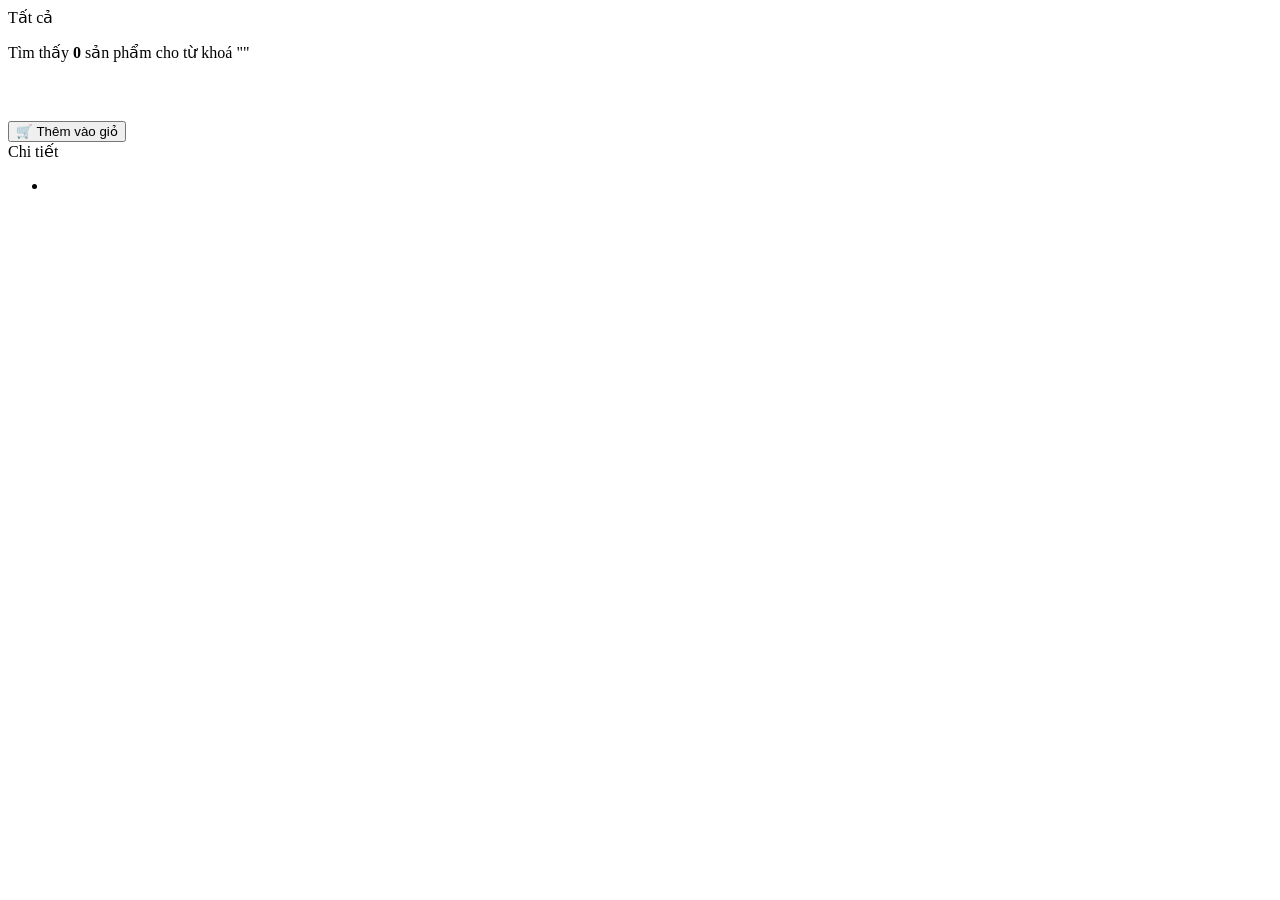
<file: src/main/resources/templates/shop/index.html>
<!DOCTYPE html>
<html xmlns:th="http://www.thymeleaf.org">
<head th:replace="~{fragments/layout :: head('Cửa hàng')}"></head>
<body>
<nav th:replace="~{fragments/layout :: navbar}"></nav>
<main class="container">
    <div th:replace="~{fragments/layout :: alerts}"></div>
    <div class="row">
        <!-- Cột danh mục -->
        <aside class="col-md-3 mb-3">
            <div class="list-group">
                <a class="list-group-item list-group-item-action"
                   th:classappend="${categoryId == null} ? 'active'"
                   th:href="@{/products(keyword=${keyword})}">Tất cả</a>
                <a th:each="c : ${categories}" class="list-group-item list-group-item-action"
                   th:classappend="${c.id == categoryId} ? 'active'"
                   th:href="@{/products(categoryId=${c.id}, keyword=${keyword})}" th:text="${c.name}"></a>
            </div>
        </aside>
        <!-- Lưới sản phẩm -->
        <section class="col-md-9">
            <p class="text-muted">
                Tìm thấy <b th:text="${products.totalElements}">0</b> sản phẩm
                <span th:if="${keyword}"> cho từ khoá "<b th:text="${keyword}"></b>"</span>
            </p>
            <div class="row row-cols-2 row-cols-lg-3 g-3">
                <div class="col" th:each="p : ${products.content}">
                    <div class="card h-100 shadow-sm">
                        <a th:href="@{/products/{id}(id=${p.id})}">
                            <img class="card-img-top product-img" th:src="${p.imageUrl}" th:alt="${p.name}">
                        </a>
                        <div class="card-body d-flex flex-column">
                            <small class="text-muted" th:text="${p.category.name}"></small>
                            <h6 class="card-title" th:text="${p.name}"></h6>
                            <div class="price mb-2" th:text="${#numbers.formatDecimal(p.price, 0, 'POINT', 0, 'COMMA')} + ' ₫'"></div>
                            <div class="mt-auto">
                                <!-- Nút "Thêm vào giỏ" sẽ bổ sung ở Phần 2 -->
                                <form th:action="@{/cart/add}" method="post" class="d-inline">
                                    <input type="hidden" name="productId" th:value="${p.id}">
                                    <button class="btn btn-sm btn-primary" th:disabled="${p.quantity == 0}">🛒 Thêm vào giỏ</button>
                                </form>
                                <a class="btn btn-sm btn-outline-primary" th:href="@{/products/{id}(id=${p.id})}">Chi tiết</a>
                            </div>
                        </div>
                    </div>
                </div>
            </div>
            <nav class="mt-4" th:if="${products.totalPages > 1}">
                <ul class="pagination justify-content-center">
                    <li class="page-item" th:each="i : ${#numbers.sequence(0, products.totalPages - 1)}"
                        th:classappend="${i == products.number} ? 'active'">
                        <a class="page-link" th:href="@{/products(keyword=${keyword}, categoryId=${categoryId}, page=${i})}"
                           th:text="${i + 1}"></a>
                    </li>
                </ul>
            </nav>
        </section>
    </div>
</main>
<footer th:replace="~{fragments/layout :: footer}"></footer>
</body>
</html>
</file>
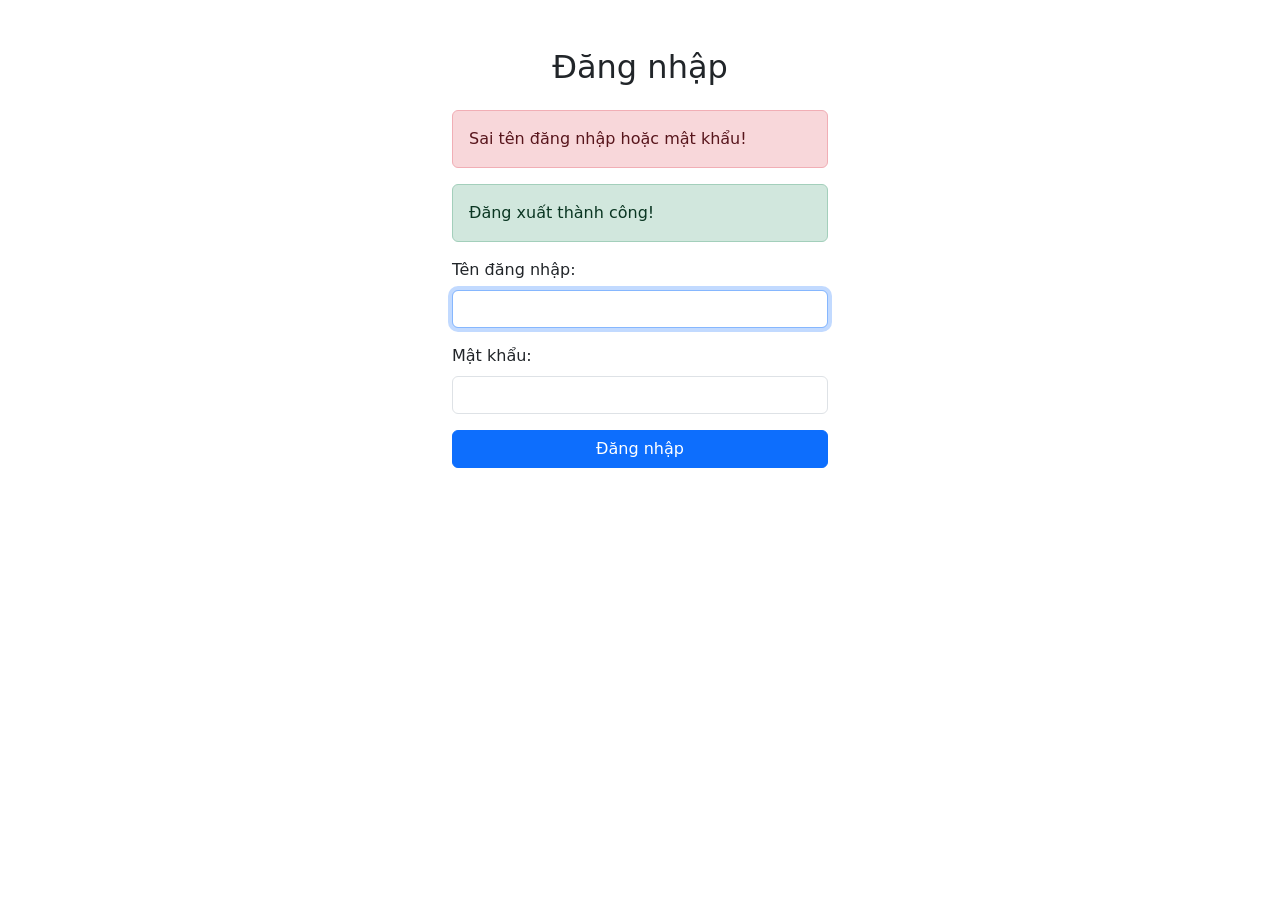
<file: src/main/resources/templates/auth/login.html>
<!DOCTYPE html>
<html xmlns:th="http://www.thymeleaf.org">
<head>
    <meta charset="UTF-8">
    <title>Đăng nhập hệ thống</title>
    <link rel="stylesheet" href="https://cdn.jsdelivr.net/npm/bootstrap@5.3.0/dist/css/bootstrap.min.css">
</head>
<body class="container mt-5" style="max-width: 400px;">
<h2 class="text-center mb-4">Đăng nhập</h2>
<div th:if="${param.error}" class="alert alert-danger">Sai tên đăng nhập hoặc mật khẩu!</div>
<div th:if="${param.logout}" class="alert alert-success">Đăng xuất thành công!</div>

<form th:action="@{/login}" method="post">
    <div class="mb-3">
        <label class="form-label">Tên đăng nhập:</label>
        <input type="text" name="username" class="form-control" required autofocus />
    </div>
    <div class="mb-3">
        <label class="form-label">Mật khẩu:</label>
        <input type="password" name="password" class="form-control" required />
    </div>
    <button type="submit" class="w-100 btn btn-primary">Đăng nhập</button>
</form>
</body>
</html>
</file>
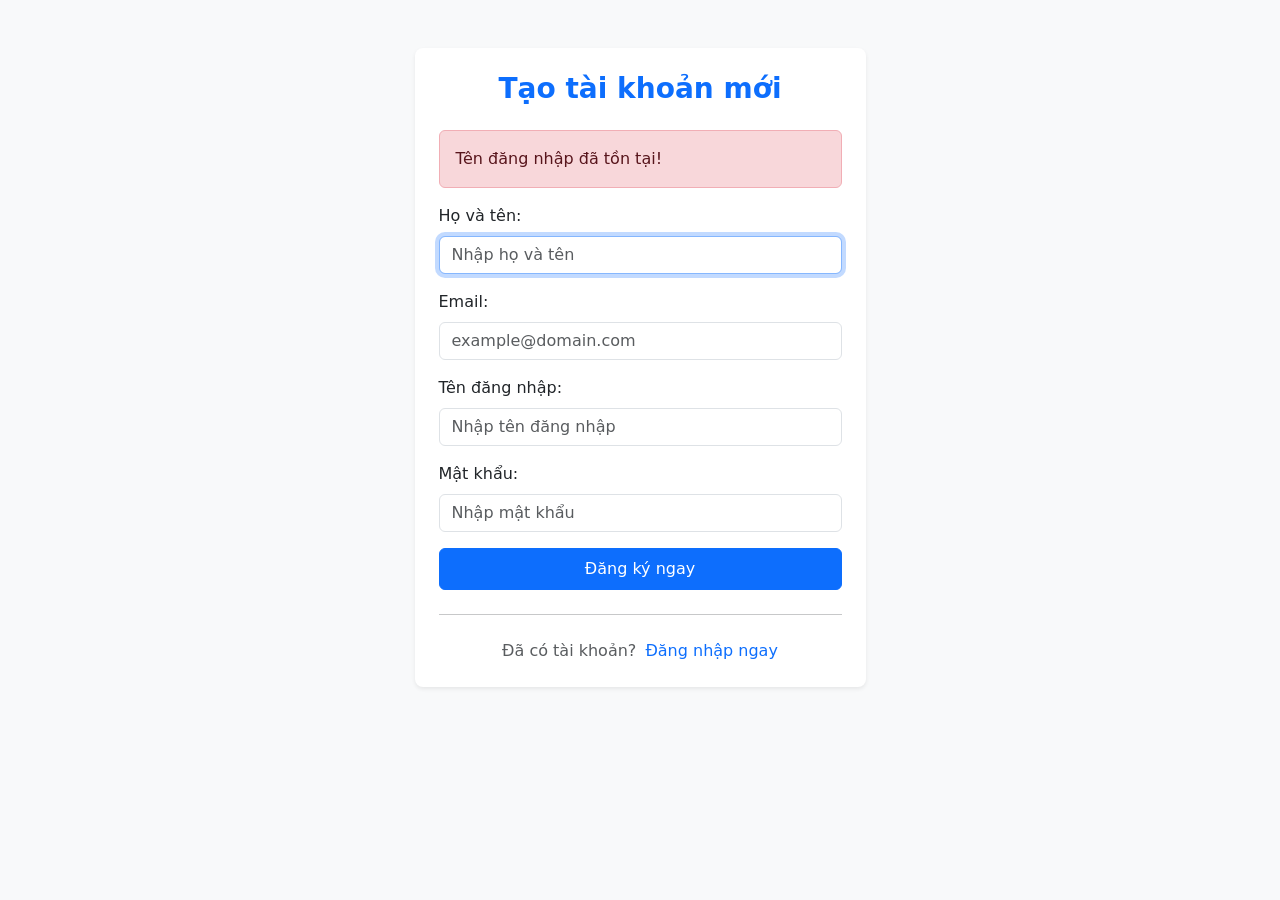
<file: src/main/resources/templates/auth/register.html>
<!DOCTYPE html>
<html xmlns:th="http://www.thymeleaf.org">
<head>
    <meta charset="UTF-8">
    <meta name="viewport" content="width=device-width, initial-scale=1.0">
    <title>Đăng ký tài khoản</title>
    <!-- Bootstrap 5 CSS -->
    <link rel="stylesheet" href="https://cdn.jsdelivr.net/npm/bootstrap@5.3.0/dist/css/bootstrap.min.css">
</head>
<body class="bg-light">

<div class="container mt-5">
    <div class="row justify-content-center">
        <div class="col-md-6 col-lg-5">
            <div class="card shadow-sm border-0 rounded-3">
                <div class="card-body p-4">
                    <h3 class="text-center mb-4 fw-bold text-primary">Tạo tài khoản mới</h3>

                    <!-- Thông báo lỗi (nếu trùng username hoặc lỗi xử lý) -->
                    <div th:if="${error}" class="alert alert-danger" th:text="${error}">
                        Tên đăng nhập đã tồn tại!
                    </div>

                    <!-- Form Đăng ký -->
                    <form th:action="@{/register}" th:object="${user}" method="post">

                        <!-- Họ và tên -->
                        <div class="mb-3">
                            <label for="fullName" class="form-label">Họ và tên:</label>
                            <input type="text" th:field="*{fullName}" id="fullName" class="form-control" placeholder="Nhập họ và tên" required autofocus />
                        </div>

                        <!-- Email -->
                        <div class="mb-3">
                            <label for="email" class="form-label">Email:</label>
                            <input type="email" th:field="*{email}" id="email" class="form-control" placeholder="example@domain.com" required />
                        </div>

                        <!-- Tên đăng nhập -->
                        <div class="mb-3">
                            <label for="username" class="form-label">Tên đăng nhập:</label>
                            <input type="text" th:field="*{username}" id="username" class="form-control" placeholder="Nhập tên đăng nhập" required />
                        </div>

                        <!-- Mật khẩu -->
                        <div class="mb-3">
                            <label for="password" class="form-label">Mật khẩu:</label>
                            <input type="password" th:field="*{password}" id="password" class="form-control" placeholder="Nhập mật khẩu" required />
                        </div>

                        <!-- Tự động phân quyền ngầm (Mặc định là ROLE_CUSTOMER hoặc USER tùy bài) -->
                        <input type="hidden" th:field="*{role}" value="ROLE_CUSTOMER" />

                        <!-- Nút Đăng ký -->
                        <button type="submit" class="w-100 btn btn-primary py-2 font-weight-bold">Đăng ký ngay</button>
                    </form>

                    <hr class="my-4" />

                    <!-- Thắt nút chuyển sang Đăng nhập -->
                    <div class="text-center">
                        <span class="text-muted">Đã có tài khoản?</span>
                        <a th:href="@{/login}" class="text-decoration-none font-weight-bold ms-1">Đăng nhập ngay</a>
                    </div>

                </div>
            </div>
        </div>
    </div>
</div>

</body>
</html>
</file>
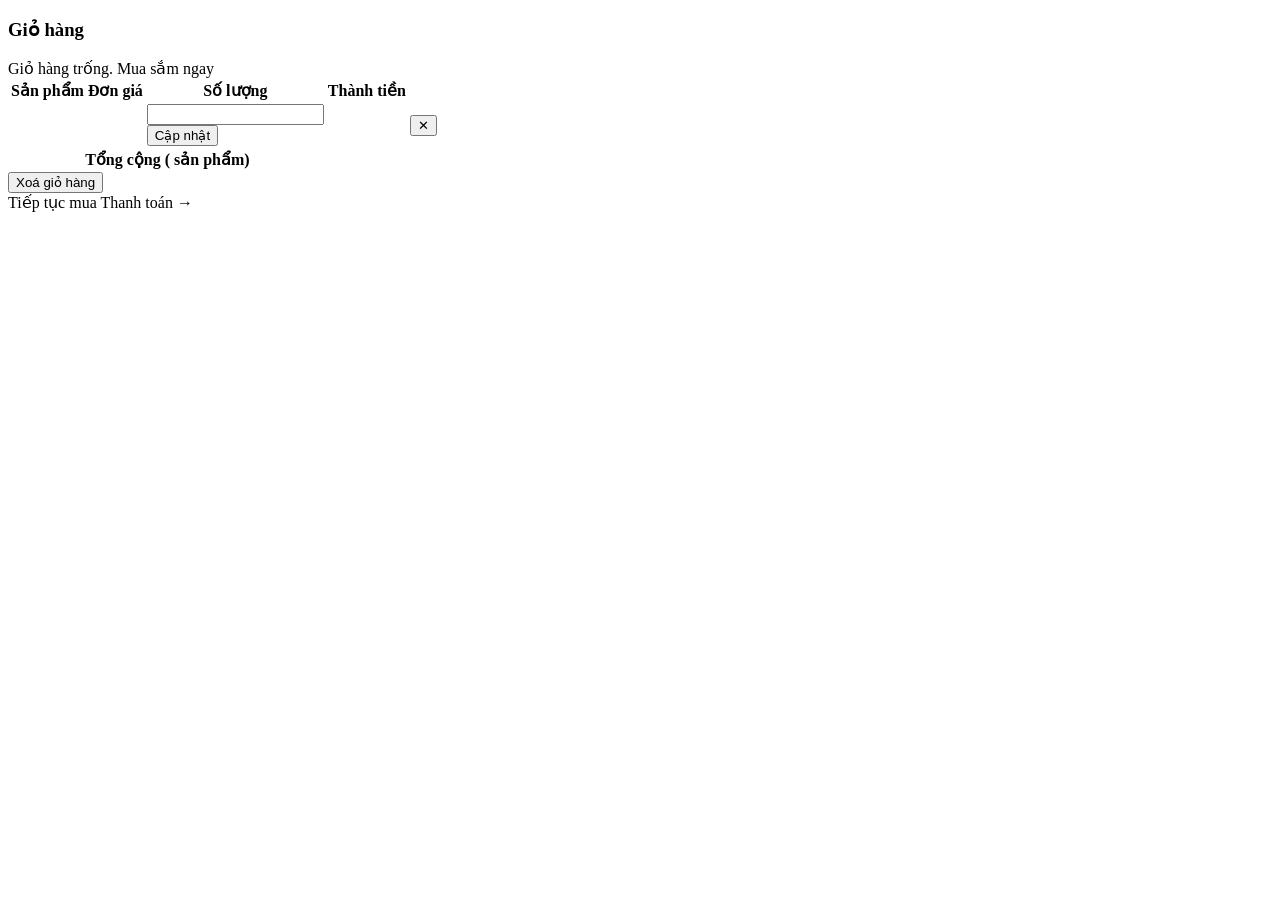
<file: src/main/resources/templates/cart/view.html>
<!DOCTYPE html>
<html xmlns:th="http://www.thymeleaf.org">
<head th:replace="~{fragments/layout :: head('Giỏ hàng')}"></head>
<body>
<nav th:replace="~{fragments/layout :: navbar}"></nav>
<main class="container">
    <div th:replace="~{fragments/layout :: alerts}"></div>
    <h3>Giỏ hàng</h3>

    <div th:if="${cart.empty}" class="alert alert-info">
        Giỏ hàng trống. <a th:href="@{/products}">Mua sắm ngay</a>
    </div>

    <div th:unless="${cart.empty}">
        <table class="table align-middle">
            <thead><tr><th>Sản phẩm</th><th class="text-end">Đơn giá</th><th style="width:170px">Số lượng</th><th class="text-end">Thành tiền</th><th></th></tr></thead>
            <tbody>
            <tr th:each="i : ${cart.items}">
                <td><img class="thumb rounded me-2" th:src="${i.imageUrl}" alt=""><span th:text="${i.name}"></span></td>
                <td class="text-end" th:text="${#numbers.formatDecimal(i.price, 0, 'POINT', 0, 'COMMA')} + ' ₫'"></td>
                <td>
                    <form th:action="@{/cart/update}" method="post" class="d-flex gap-1">
                        <input type="hidden" name="productId" th:value="${i.productId}">
                        <input type="number" name="quantity" min="0" class="form-control form-control-sm" th:value="${i.quantity}">
                        <button class="btn btn-sm btn-outline-secondary">Cập nhật</button>
                    </form>
                </td>
                <td class="text-end" th:text="${#numbers.formatDecimal(i.subtotal, 0, 'POINT', 0, 'COMMA')} + ' ₫'"></td>
                <td>
                    <form th:action="@{/cart/remove/{id}(id=${i.productId})}" method="post">
                        <button class="btn btn-sm btn-outline-danger">✕</button>
                    </form>
                </td>
            </tr>
            </tbody>
            <tfoot>
            <tr><th colspan="3" class="text-end">Tổng cộng (<span th:text="${cart.totalQuantity}"></span> sản phẩm)</th>
                <th class="text-end price" th:text="${#numbers.formatDecimal(cart.totalAmount, 0, 'POINT', 0, 'COMMA')} + ' ₫'"></th><th></th></tr>
            </tfoot>
        </table>
        <div class="d-flex justify-content-between">
            <form th:action="@{/cart/clear}" method="post"><button class="btn btn-outline-danger">Xoá giỏ hàng</button></form>
            <div>
                <a class="btn btn-secondary" th:href="@{/products}">Tiếp tục mua</a>
                <a class="btn btn-success" th:href="@{/checkout}">Thanh toán →</a>
            </div>
        </div>
    </div>
</main>
<footer th:replace="~{fragments/layout :: footer}"></footer>
</body>
</html>
</file>
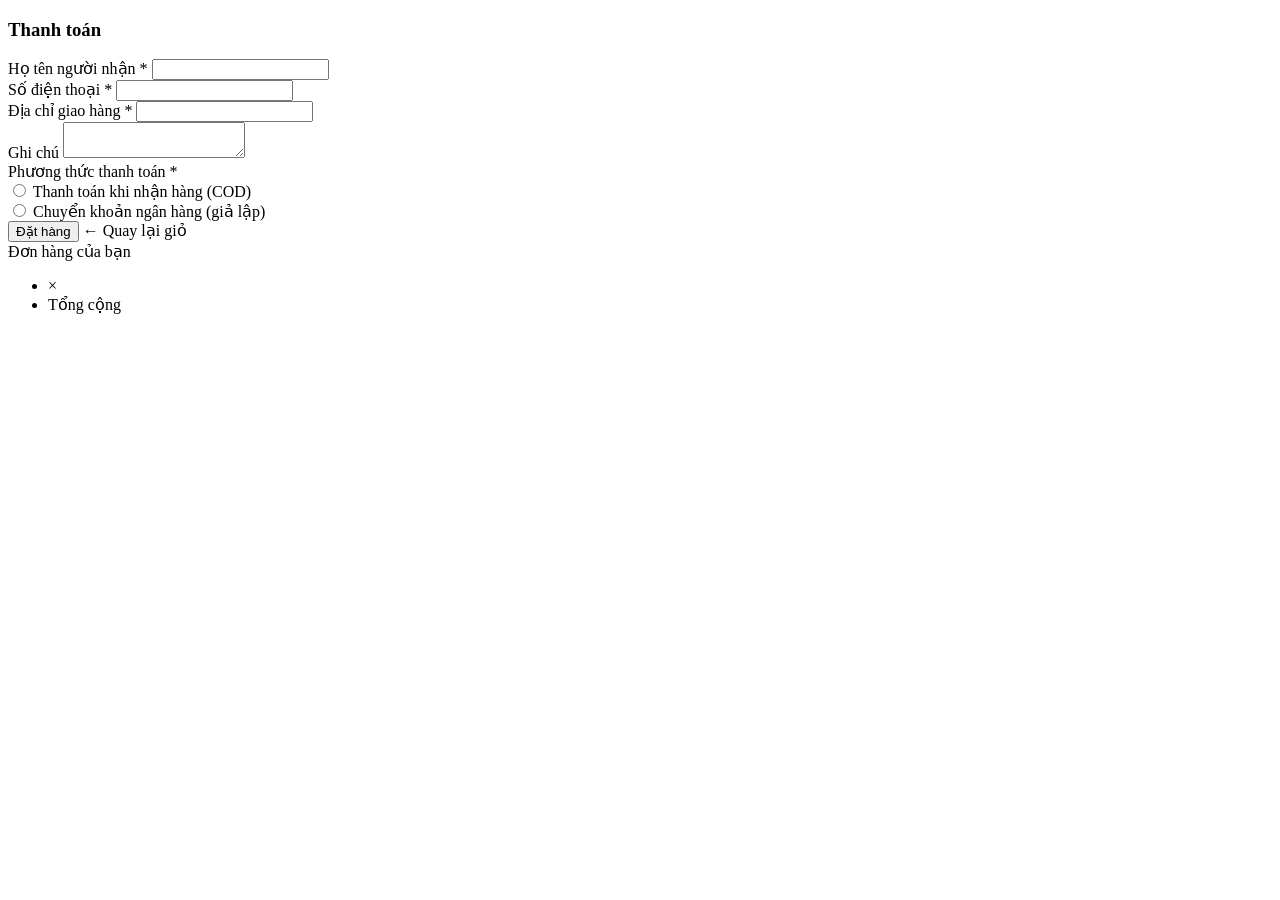
<file: src/main/resources/templates/checkout/form.html>
<!DOCTYPE html>
<html xmlns:th="http://www.thymeleaf.org">
<head th:replace="~{fragments/layout :: head('Thanh toán')}"></head>
<body>
<nav th:replace="~{fragments/layout :: navbar}"></nav>
<main class="container">
    <h3>Thanh toán</h3>
    <div class="row g-4">
        <div class="col-md-7">
            <form th:action="@{/checkout}" th:object="${form}" method="post">
                <div class="mb-3">
                    <label class="form-label">Họ tên người nhận *</label>
                    <input class="form-control" th:field="*{customerName}" th:errorclass="is-invalid">
                    <div class="invalid-feedback" th:errors="*{customerName}"></div>
                </div>
                <div class="mb-3">
                    <label class="form-label">Số điện thoại *</label>
                    <input class="form-control" th:field="*{phone}" th:errorclass="is-invalid">
                    <div class="invalid-feedback" th:errors="*{phone}"></div>
                </div>
                <div class="mb-3">
                    <label class="form-label">Địa chỉ giao hàng *</label>
                    <input class="form-control" th:field="*{address}" th:errorclass="is-invalid">
                    <div class="invalid-feedback" th:errors="*{address}"></div>
                </div>
                <div class="mb-3">
                    <label class="form-label">Ghi chú</label>
                    <textarea class="form-control" rows="2" th:field="*{note}"></textarea>
                </div>
                <div class="mb-3">
                    <label class="form-label d-block">Phương thức thanh toán *</label>
                    <div class="form-check">
                        <input class="form-check-input" type="radio" th:field="*{paymentMethod}" value="COD" id="pmCod">
                        <label class="form-check-label" for="pmCod">Thanh toán khi nhận hàng (COD)</label>
                    </div>
                    <div class="form-check">
                        <input class="form-check-input" type="radio" th:field="*{paymentMethod}" value="BANKING" id="pmBank">
                        <label class="form-check-label" for="pmBank">Chuyển khoản ngân hàng (giả lập)</label>
                    </div>
                </div>
                <button class="btn btn-success btn-lg">Đặt hàng</button>
                <a class="btn btn-link" th:href="@{/cart}">← Quay lại giỏ</a>
            </form>
        </div>
        <div class="col-md-5">
            <div class="card">
                <div class="card-header">Đơn hàng của bạn</div>
                <ul class="list-group list-group-flush">
                    <li class="list-group-item d-flex justify-content-between" th:each="i : ${cart.items}">
                        <span><span th:text="${i.name}"></span> × <b th:text="${i.quantity}"></b></span>
                        <span th:text="${#numbers.formatDecimal(i.subtotal, 0, 'POINT', 0, 'COMMA')} + ' ₫'"></span>
                    </li>
                    <li class="list-group-item d-flex justify-content-between fw-bold">
                        <span>Tổng cộng</span>
                        <span class="price" th:text="${#numbers.formatDecimal(cart.totalAmount, 0, 'POINT', 0, 'COMMA')} + ' ₫'"></span>
                    </li>
                </ul>
            </div>
        </div>
    </div>
</main>
<footer th:replace="~{fragments/layout :: footer}"></footer>
</body>
</html>
</file>
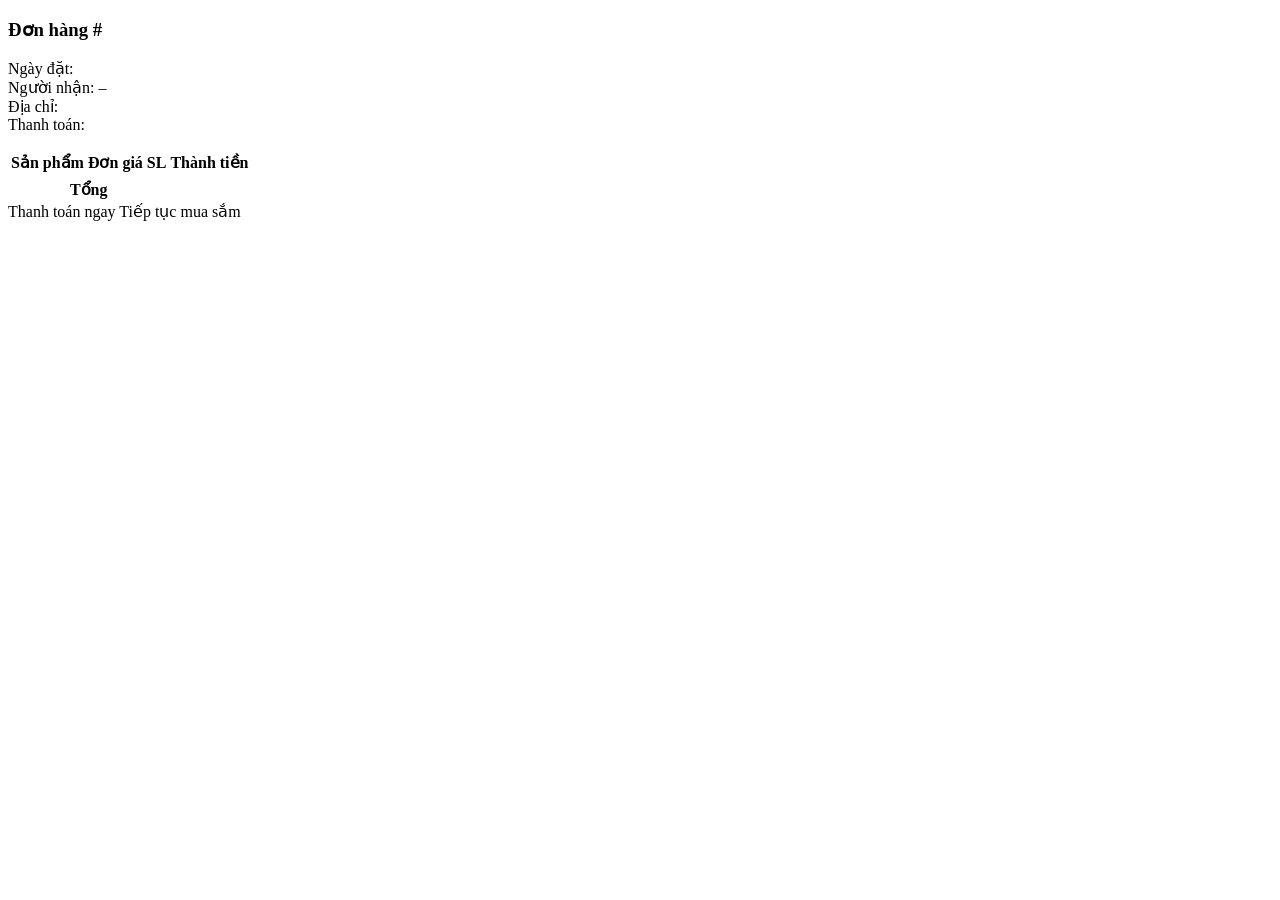
<file: src/main/resources/templates/order/detail.html>
<!DOCTYPE html>
<html xmlns:th="http://www.thymeleaf.org">
<head th:replace="~{fragments/layout :: head('Đơn hàng')}"></head>
<body>
<nav th:replace="~{fragments/layout :: navbar}"></nav>
<main class="container">
    <div th:replace="~{fragments/layout :: alerts}"></div>
    <h3>Đơn hàng #<span th:text="${order.id}"></span>
        <span class="badge bg-info text-dark" th:text="${order.status}"></span></h3>
    <p>
        Ngày đặt: <span th:text="${#temporals.format(order.orderDate, 'dd/MM/yyyy HH:mm')}"></span><br>
        Người nhận: <b th:text="${order.customerName}"></b> – <span th:text="${order.phone}"></span><br>
        Địa chỉ: <span th:text="${order.address}"></span><br>
        Thanh toán: <span th:text="${order.paymentMethod}"></span>
    </p>
    <table class="table">
        <thead><tr><th>Sản phẩm</th><th class="text-end">Đơn giá</th><th class="text-end">SL</th><th class="text-end">Thành tiền</th></tr></thead>
        <tbody>
        <tr th:each="d : ${order.details}">
            <td th:text="${d.product.name}"></td>
            <td class="text-end" th:text="${#numbers.formatDecimal(d.unitPrice, 0, 'POINT', 0, 'COMMA')}"></td>
            <td class="text-end" th:text="${d.quantity}"></td>
            <td class="text-end" th:text="${#numbers.formatDecimal(d.subtotal, 0, 'POINT', 0, 'COMMA')}"></td>
        </tr>
        </tbody>
        <tfoot><tr><th colspan="3" class="text-end">Tổng</th>
            <th class="text-end price" th:text="${#numbers.formatDecimal(order.totalAmount, 0, 'POINT', 0, 'COMMA')} + ' ₫'"></th></tr></tfoot>
    </table>
    <a th:if="${order.paymentMethod.name() == 'BANKING' and order.status.name() == 'NEW'}"
       class="btn btn-warning" th:href="@{/orders/{id}/payment(id=${order.id})}">Thanh toán ngay</a>
    <a class="btn btn-primary" th:href="@{/products}">Tiếp tục mua sắm</a>
</main>
<footer th:replace="~{fragments/layout :: footer}"></footer>
</body>
</html>
</file>
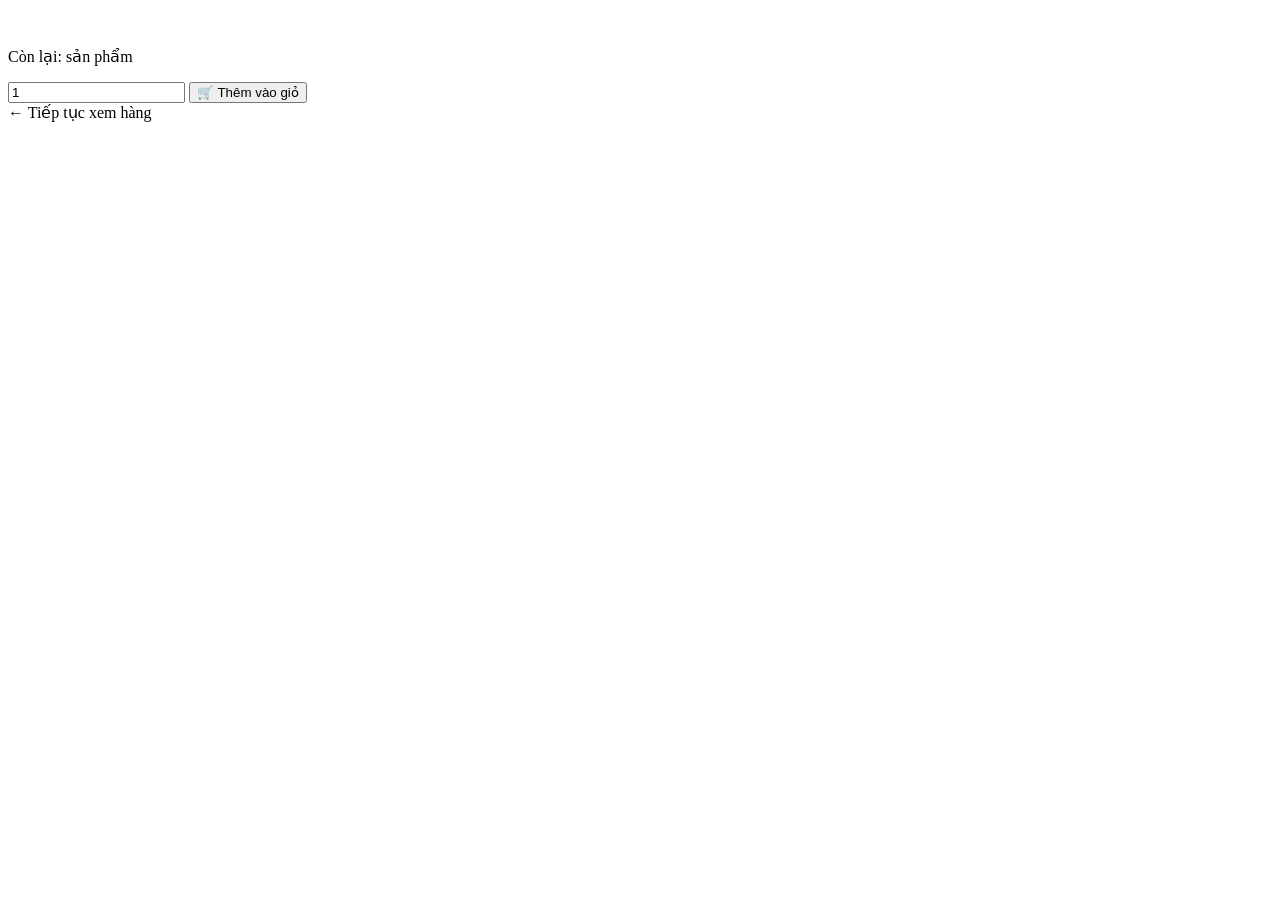
<file: src/main/resources/templates/shop/detail.html>
<!DOCTYPE html>
<html xmlns:th="http://www.thymeleaf.org">
<head th:replace="~{fragments/layout :: head(${product.name})}"></head>
<body>
<nav th:replace="~{fragments/layout :: navbar}"></nav>
<main class="container">
    <div th:replace="~{fragments/layout :: alerts}"></div>
    <div class="row g-4">
        <div class="col-md-5"><img class="img-fluid rounded border" th:src="${product.imageUrl}" th:alt="${product.name}"></div>
        <div class="col-md-7">
            <small class="text-muted" th:text="${product.category.name}"></small>
            <h3 th:text="${product.name}"></h3>
            <h4 class="price" th:text="${#numbers.formatDecimal(product.price, 0, 'POINT', 0, 'COMMA')} + ' ₫'"></h4>
            <p th:text="${product.description}"></p>
            <p>Còn lại: <b th:text="${product.quantity}"></b> sản phẩm</p>
            <!-- Form "Thêm vào giỏ" sẽ bổ sung ở Phần 2 -->
            <form th:action="@{/cart/add}" method="post" class="d-flex gap-2 mb-3" style="max-width:300px">
                <input type="hidden" name="productId" th:value="${product.id}">
                <input type="number" name="quantity" value="1" min="1" th:max="${product.quantity}" class="form-control">
                <button class="btn btn-primary text-nowrap" th:disabled="${product.quantity == 0}">🛒 Thêm vào giỏ</button>
            </form>
            <a class="btn btn-link px-0" th:href="@{/products}">← Tiếp tục xem hàng</a>
        </div>
    </div>
</main>
<footer th:replace="~{fragments/layout :: footer}"></footer>
</body>
</html>
</file>
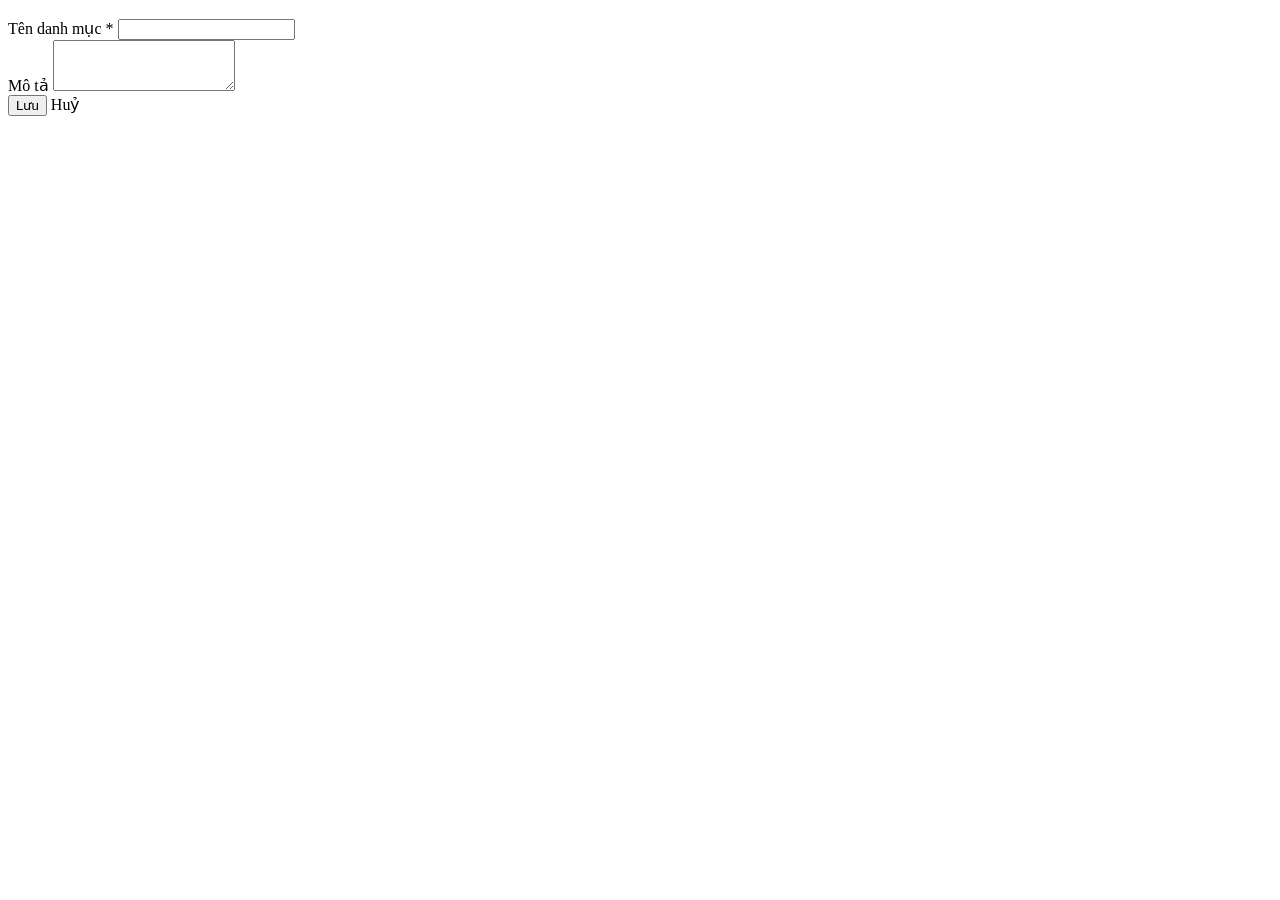
<file: src/main/resources/templates/admin/category/form.html>
<!DOCTYPE html>
<html xmlns:th="http://www.thymeleaf.org">
<head th:replace="~{fragments/layout :: head('Danh mục')}"></head>
<body>
<nav th:replace="~{fragments/layout :: navbar}"></nav>
<main class="container" style="max-width:640px">
    <h3 th:text="${category.id == null} ? 'Thêm danh mục' : 'Sửa danh mục'"></h3>
    <form th:action="@{/admin/categories/save}" th:object="${category}" method="post">
        <input type="hidden" th:field="*{id}">
        <div class="mb-3">
            <label class="form-label">Tên danh mục *</label>
            <input class="form-control" th:field="*{name}" th:errorclass="is-invalid">
            <div class="invalid-feedback" th:errors="*{name}"></div>
        </div>
        <div class="mb-3">
            <label class="form-label">Mô tả</label>
            <textarea class="form-control" rows="3" th:field="*{description}" th:errorclass="is-invalid"></textarea>
            <div class="invalid-feedback" th:errors="*{description}"></div>
        </div>
        <button class="btn btn-primary">Lưu</button>
        <a class="btn btn-secondary" th:href="@{/admin/categories}">Huỷ</a>
    </form>
</main>
<footer th:replace="~{fragments/layout :: footer}"></footer>
</body>
</html>
</file>
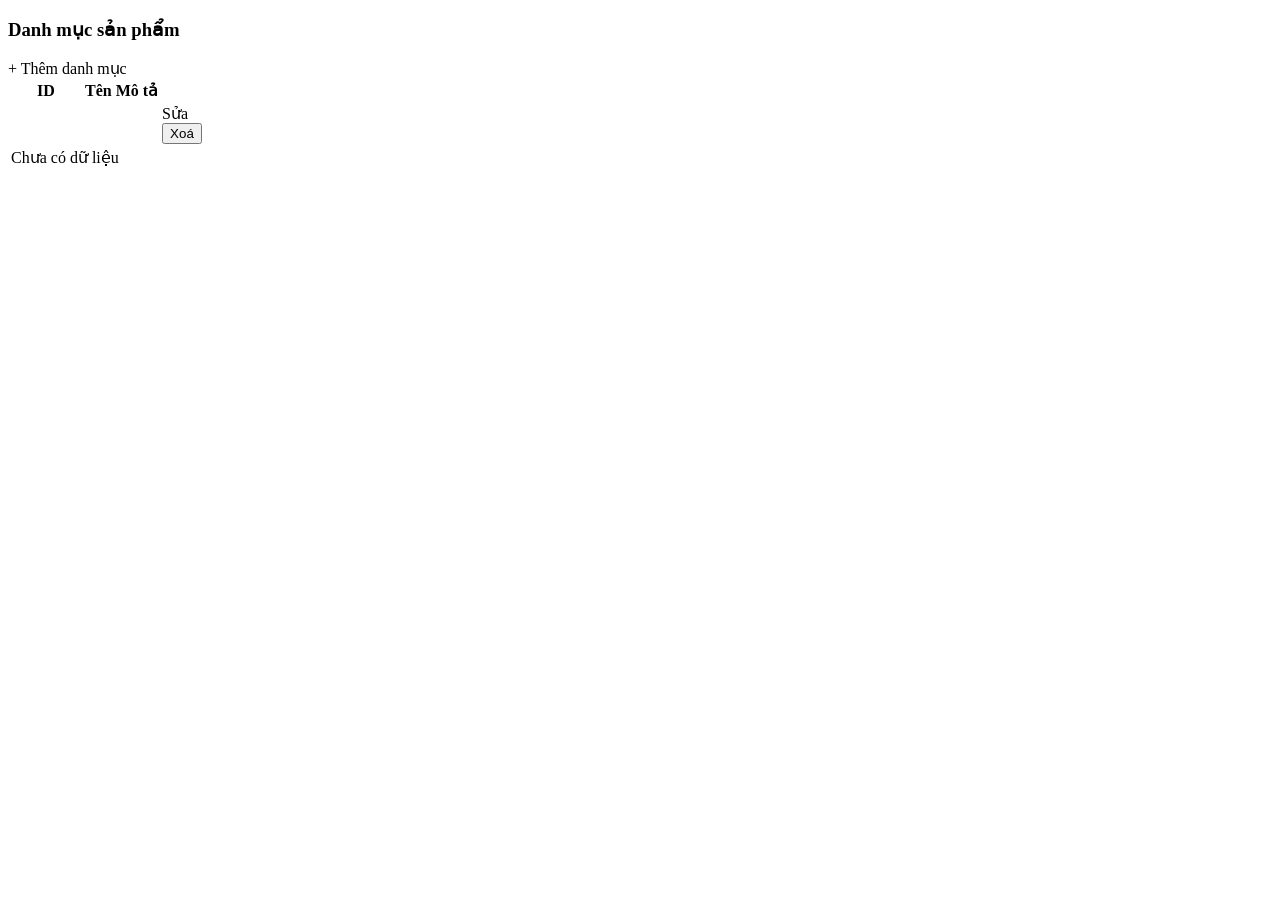
<file: src/main/resources/templates/admin/category/list.html>
<!DOCTYPE html>
<html xmlns:th="http://www.thymeleaf.org">
<head th:replace="~{fragments/layout :: head('Danh mục')}"></head>
<body>
<nav th:replace="~{fragments/layout :: navbar}"></nav>
<main class="container">
    <div th:replace="~{fragments/layout :: alerts}"></div>
    <div class="d-flex justify-content-between align-items-center mb-3">
        <h3>Danh mục sản phẩm</h3>
        <a class="btn btn-success" th:href="@{/admin/categories/new}">+ Thêm danh mục</a>
    </div>
    <table class="table table-bordered table-hover align-middle">
        <thead class="table-light">
        <tr><th style="width:70px">ID</th><th>Tên</th><th>Mô tả</th><th style="width:170px"></th></tr>
        </thead>
        <tbody>
        <tr th:each="c : ${categories}">
            <td th:text="${c.id}"></td>
            <td th:text="${c.name}"></td>
            <td th:text="${c.description}"></td>
            <td class="text-nowrap">
                <a class="btn btn-sm btn-outline-primary" th:href="@{/admin/categories/{id}/edit(id=${c.id})}">Sửa</a>
                <form th:action="@{/admin/categories/{id}/delete(id=${c.id})}" method="post" class="d-inline"
                      onsubmit="return confirm('Xoá danh mục này?')">
                    <button class="btn btn-sm btn-outline-danger">Xoá</button>
                </form>
            </td>
        </tr>
        <tr th:if="${#lists.isEmpty(categories)}"><td colspan="4" class="text-center">Chưa có dữ liệu</td></tr>
        </tbody>
    </table>
</main>
<footer th:replace="~{fragments/layout :: footer}"></footer>
</body>
</html>
</file>
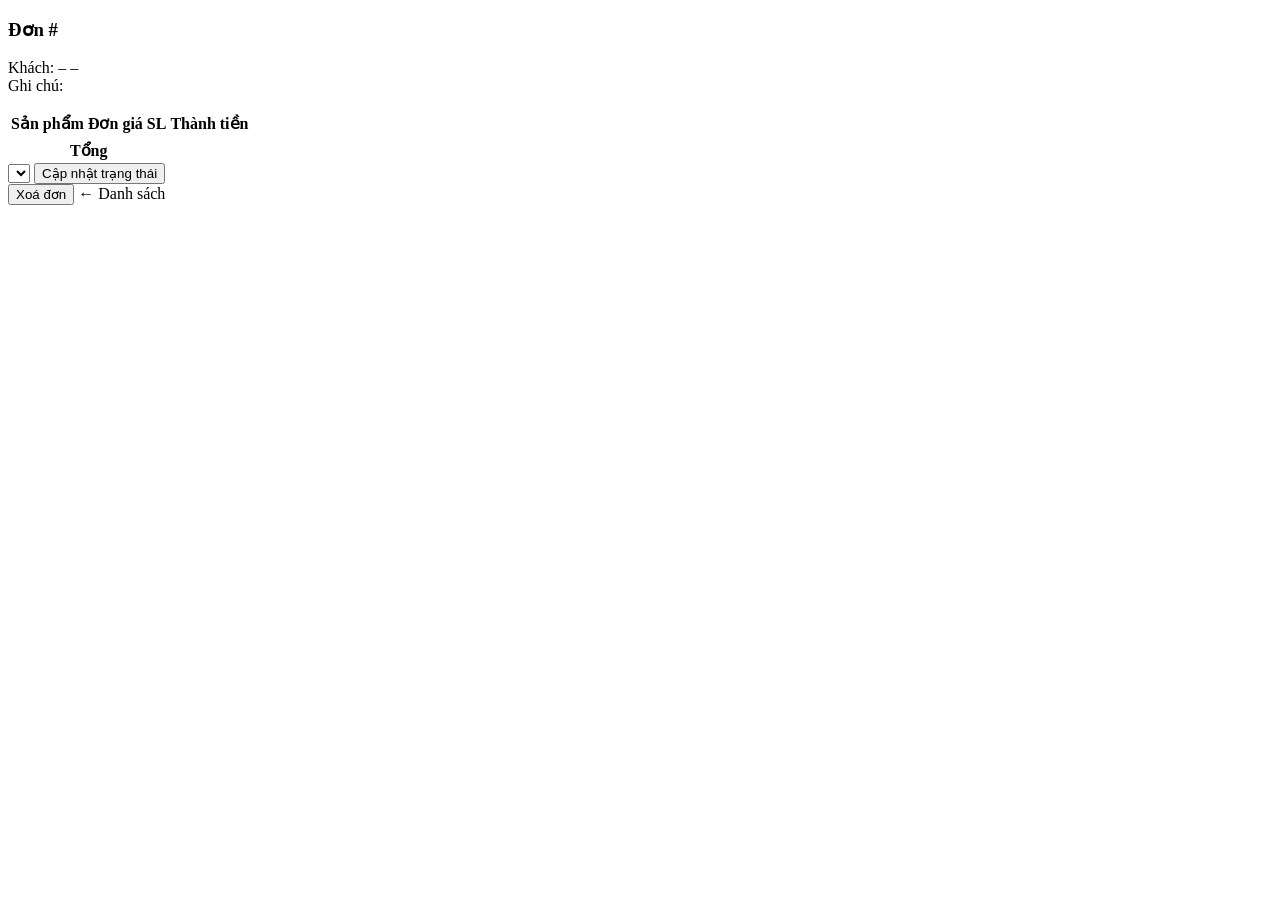
<file: src/main/resources/templates/admin/order/detail.html>
<!DOCTYPE html>
<html xmlns:th="http://www.thymeleaf.org">
<head th:replace="~{fragments/layout :: head('Chi tiết đơn')}"></head>
<body>
<nav th:replace="~{fragments/layout :: navbar}"></nav>
<main class="container">
    <div th:replace="~{fragments/layout :: alerts}"></div>
    <h3>Đơn #<span th:text="${order.id}"></span></h3>
    <p>Khách: <b th:text="${order.customerName}"></b> – <span th:text="${order.phone}"></span> – <span th:text="${order.address}"></span><br>
        Ghi chú: <span th:text="${order.note}"></span></p>
    <table class="table">
        <thead><tr><th>Sản phẩm</th><th class="text-end">Đơn giá</th><th class="text-end">SL</th><th class="text-end">Thành tiền</th></tr></thead>
        <tbody><tr th:each="d : ${order.details}">
            <td th:text="${d.product.name}"></td>
            <td class="text-end" th:text="${#numbers.formatDecimal(d.unitPrice, 0, 'POINT', 0, 'COMMA')}"></td>
            <td class="text-end" th:text="${d.quantity}"></td>
            <td class="text-end" th:text="${#numbers.formatDecimal(d.subtotal, 0, 'POINT', 0, 'COMMA')}"></td>
        </tr></tbody>
        <tfoot><tr><th colspan="3" class="text-end">Tổng</th>
            <th class="text-end" th:text="${#numbers.formatDecimal(order.totalAmount, 0, 'POINT', 0, 'COMMA')} + ' ₫'"></th></tr></tfoot>
    </table>
    <form th:action="@{/admin/orders/{id}/status(id=${order.id})}" method="post" class="d-flex gap-2 mb-3">
        <select name="status" class="form-select w-auto">
            <option th:each="s : ${statuses}" th:value="${s}" th:text="${s}" th:selected="${s == order.status}"></option>
        </select>
        <button class="btn btn-primary">Cập nhật trạng thái</button>
    </form>
    <form th:action="@{/admin/orders/{id}/delete(id=${order.id})}" method="post" onsubmit="return confirm('Xoá đơn này?')">
        <button class="btn btn-outline-danger">Xoá đơn</button>
        <a class="btn btn-secondary" th:href="@{/admin/orders}">← Danh sách</a>
    </form>
</main>
<footer th:replace="~{fragments/layout :: footer}"></footer>
</body>
</html>
</file>
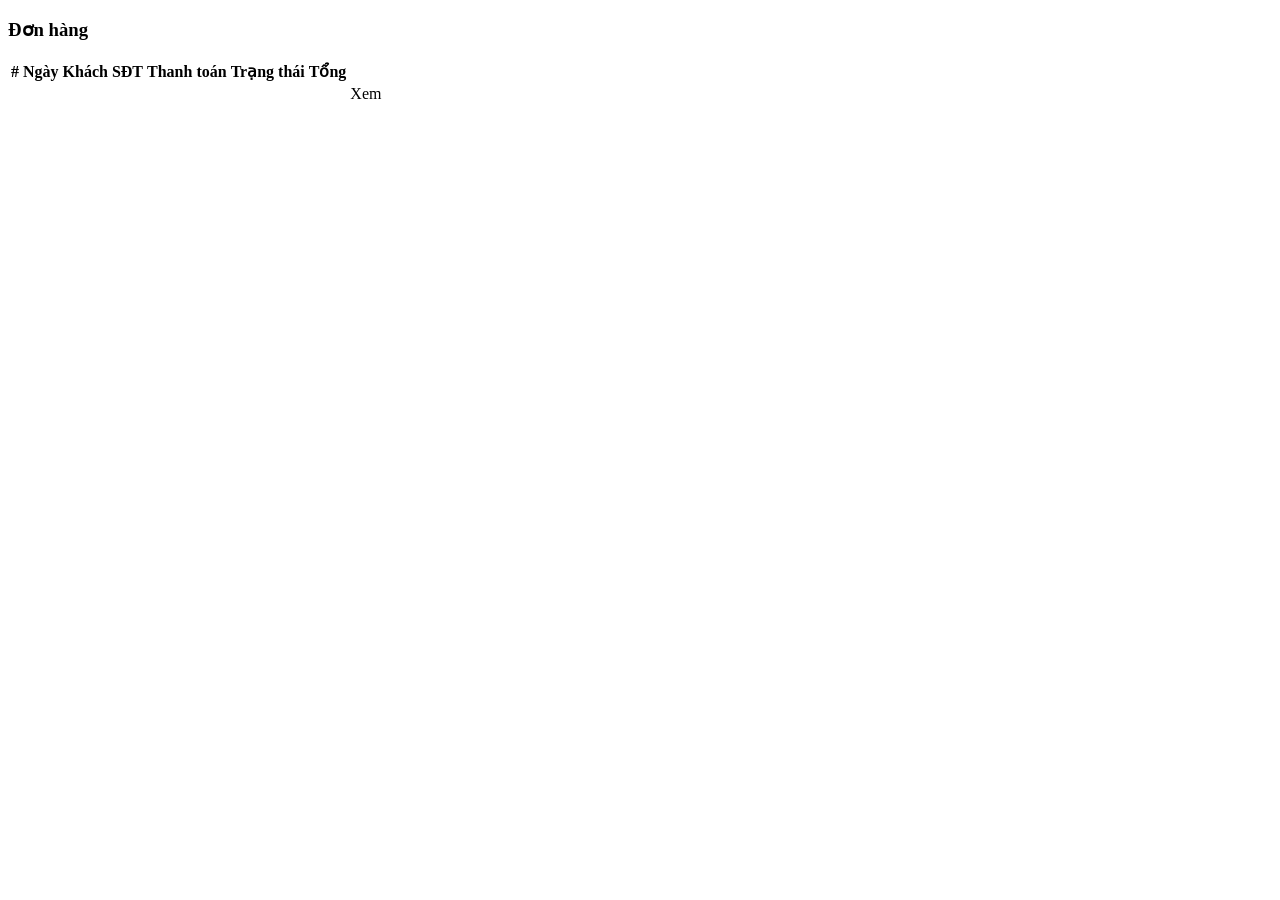
<file: src/main/resources/templates/admin/order/list.html>
<!DOCTYPE html>
<html xmlns:th="http://www.thymeleaf.org">
<head th:replace="~{fragments/layout :: head('Quản lý đơn hàng')}"></head>
<body>
<nav th:replace="~{fragments/layout :: navbar}"></nav>
<main class="container">
    <div th:replace="~{fragments/layout :: alerts}"></div>
    <h3>Đơn hàng</h3>
    <table class="table table-bordered table-hover align-middle">
        <thead class="table-light"><tr><th>#</th><th>Ngày</th><th>Khách</th><th>SĐT</th><th>Thanh toán</th><th>Trạng thái</th><th class="text-end">Tổng</th><th></th></tr></thead>
        <tbody>
        <tr th:each="o : ${orders}">
            <td th:text="${o.id}"></td>
            <td th:text="${#temporals.format(o.orderDate, 'dd/MM/yyyy HH:mm')}"></td>
            <td th:text="${o.customerName}"></td>
            <td th:text="${o.phone}"></td>
            <td th:text="${o.paymentMethod}"></td>
            <td><span class="badge bg-secondary" th:text="${o.status}"></span></td>
            <td class="text-end" th:text="${#numbers.formatDecimal(o.totalAmount, 0, 'POINT', 0, 'COMMA')}"></td>
            <td><a class="btn btn-sm btn-outline-primary" th:href="@{/admin/orders/{id}(id=${o.id})}">Xem</a></td>
        </tr>
        </tbody>
    </table>
</main>
<footer th:replace="~{fragments/layout :: footer}"></footer>
</body>
</html>
</file>
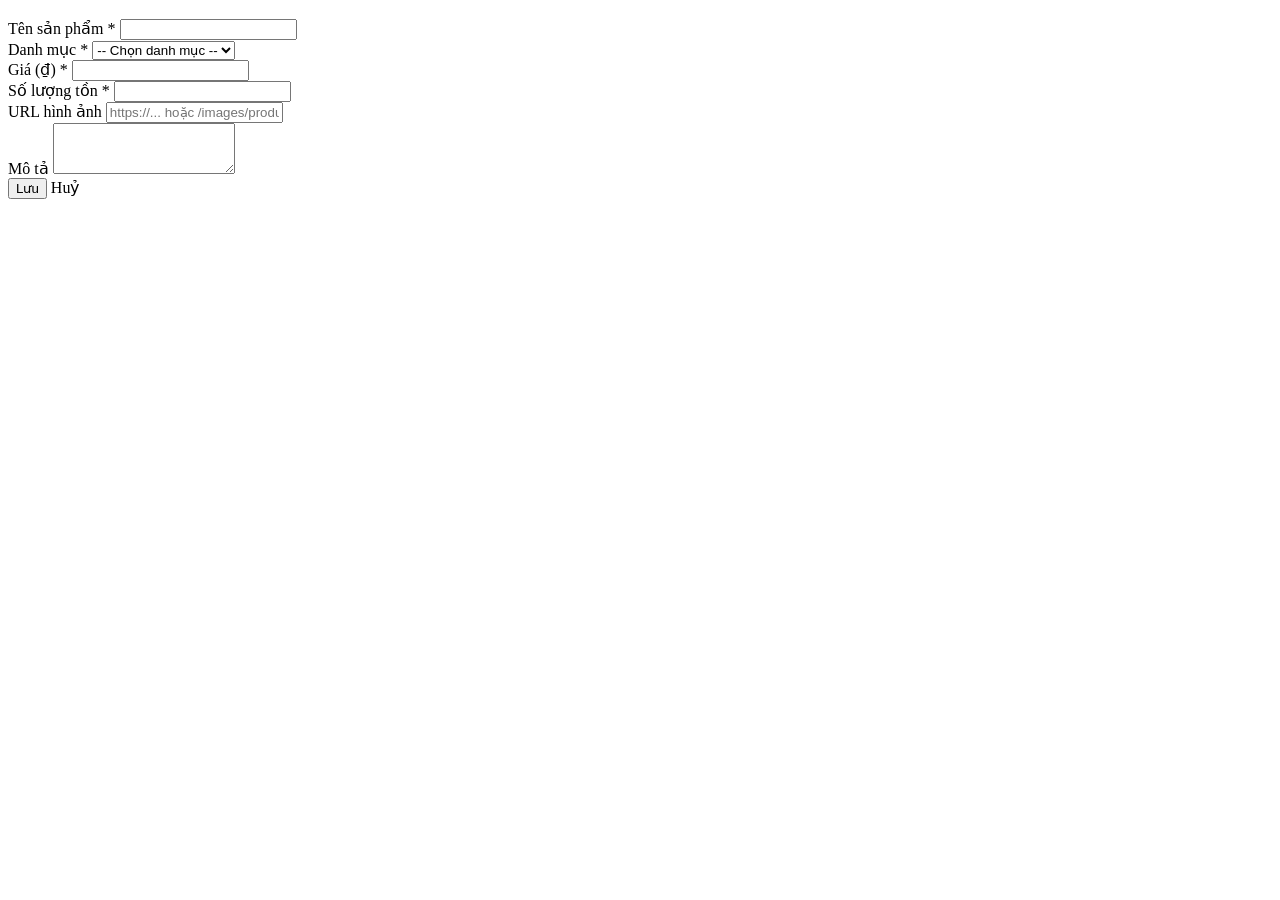
<file: src/main/resources/templates/admin/product/form.html>
<!DOCTYPE html>
<html xmlns:th="http://www.thymeleaf.org">
<head th:replace="~{fragments/layout :: head('Sản phẩm')}"></head>
<body>
<nav th:replace="~{fragments/layout :: navbar}"></nav>
<main class="container" style="max-width:760px">
    <h3 th:text="${product.id == null} ? 'Thêm sản phẩm' : 'Sửa sản phẩm'"></h3>
    <form th:action="@{/admin/products/save}" th:object="${product}" method="post">
        <input type="hidden" th:field="*{id}">

        <div class="mb-3">
            <label class="form-label">Tên sản phẩm *</label>
            <input class="form-control" th:field="*{name}" th:errorclass="is-invalid">
            <div class="invalid-feedback" th:errors="*{name}"></div>
        </div>

        <div class="mb-3">
            <label class="form-label">Danh mục *</label>
            <select class="form-select" name="categoryId" th:classappend="${categoryError} ? 'is-invalid'">
                <option value="">-- Chọn danh mục --</option>
                <option th:each="c : ${categories}" th:value="${c.id}" th:text="${c.name}"
                        th:selected="${c.id == selectedCategoryId}"></option>
            </select>
            <div class="invalid-feedback" th:text="${categoryError}"></div>
        </div>

        <div class="row">
            <div class="col-md-6 mb-3">
                <label class="form-label">Giá (₫) *</label>
                <input type="number" step="1000" min="0" class="form-control" th:field="*{price}" th:errorclass="is-invalid">
                <div class="invalid-feedback" th:errors="*{price}"></div>
            </div>
            <div class="col-md-6 mb-3">
                <label class="form-label">Số lượng tồn *</label>
                <input type="number" min="0" class="form-control" th:field="*{quantity}" th:errorclass="is-invalid">
                <div class="invalid-feedback" th:errors="*{quantity}"></div>
            </div>
        </div>

        <div class="mb-3">
            <label class="form-label">URL hình ảnh</label>
            <input class="form-control" th:field="*{imageUrl}" placeholder="https://... hoặc /images/products/a.jpg">
            <img th:if="*{imageUrl}" th:src="*{imageUrl}" class="mt-2 rounded border" style="max-height:150px" alt="">
        </div>

        <div class="mb-3">
            <label class="form-label">Mô tả</label>
            <textarea class="form-control" rows="3" th:field="*{description}" th:errorclass="is-invalid"></textarea>
            <div class="invalid-feedback" th:errors="*{description}"></div>
        </div>

        <button class="btn btn-primary">Lưu</button>
        <a class="btn btn-secondary" th:href="@{/admin/products}">Huỷ</a>
    </form>
</main>
<footer th:replace="~{fragments/layout :: footer}"></footer>
</body>
</html>
</file>
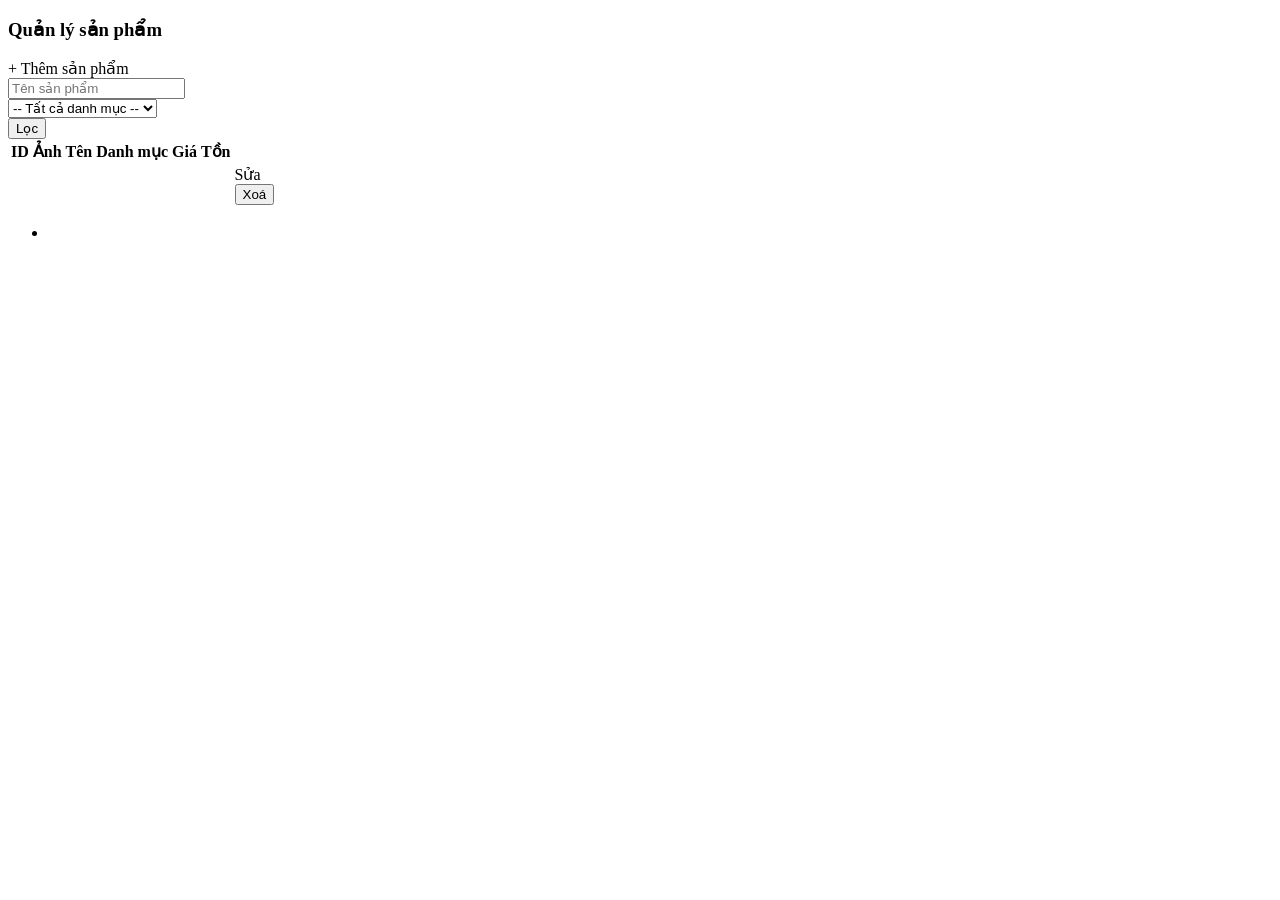
<file: src/main/resources/templates/admin/product/list.html>
<!DOCTYPE html>
<html xmlns:th="http://www.thymeleaf.org">
<head th:replace="~{fragments/layout :: head('Quản lý sản phẩm')}"></head>
<body>
<nav th:replace="~{fragments/layout :: navbar}"></nav>
<main class="container">
    <div th:replace="~{fragments/layout :: alerts}"></div>
    <div class="d-flex justify-content-between align-items-center mb-3">
        <h3>Quản lý sản phẩm</h3>
        <a class="btn btn-success" th:href="@{/admin/products/new}">+ Thêm sản phẩm</a>
    </div>

    <form class="row g-2 mb-3" th:action="@{/admin/products}" method="get">
        <div class="col-md-5"><input class="form-control" name="keyword" th:value="${keyword}" placeholder="Tên sản phẩm"></div>
        <div class="col-md-4">
            <select class="form-select" name="categoryId">
                <option value="">-- Tất cả danh mục --</option>
                <option th:each="c : ${categories}" th:value="${c.id}" th:text="${c.name}"
                        th:selected="${c.id == categoryId}"></option>
            </select>
        </div>
        <div class="col-md-3"><button class="btn btn-primary w-100">Lọc</button></div>
    </form>

    <table class="table table-bordered table-hover align-middle">
        <thead class="table-light">
        <tr><th>ID</th><th>Ảnh</th><th>Tên</th><th>Danh mục</th><th class="text-end">Giá</th><th class="text-end">Tồn</th><th></th></tr>
        </thead>
        <tbody>
        <tr th:each="p : ${products.content}">
            <td th:text="${p.id}"></td>
            <td><img class="thumb rounded" th:src="${p.imageUrl}" alt=""></td>
            <td th:text="${p.name}"></td>
            <td th:text="${p.category.name}"></td>
            <td class="text-end" th:text="${#numbers.formatDecimal(p.price, 0, 'POINT', 0, 'COMMA')} + ' ₫'"></td>
            <td class="text-end" th:text="${p.quantity}"></td>
            <td class="text-nowrap">
                <a class="btn btn-sm btn-outline-primary" th:href="@{/admin/products/{id}/edit(id=${p.id})}">Sửa</a>
                <form th:action="@{/admin/products/{id}/delete(id=${p.id})}" method="post" class="d-inline"
                      onsubmit="return confirm('Xoá sản phẩm này?')">
                    <button class="btn btn-sm btn-outline-danger">Xoá</button>
                </form>
            </td>
        </tr>
        </tbody>
    </table>

    <nav th:if="${products.totalPages > 1}">
        <ul class="pagination justify-content-center">
            <li class="page-item" th:each="i : ${#numbers.sequence(0, products.totalPages - 1)}"
                th:classappend="${i == products.number} ? 'active'">
                <a class="page-link" th:href="@{/admin/products(keyword=${keyword}, categoryId=${categoryId}, page=${i})}"
                   th:text="${i + 1}"></a>
            </li>
        </ul>
    </nav>
</main>
<footer th:replace="~{fragments/layout :: footer}"></footer>
</body>
</html>
</file>
